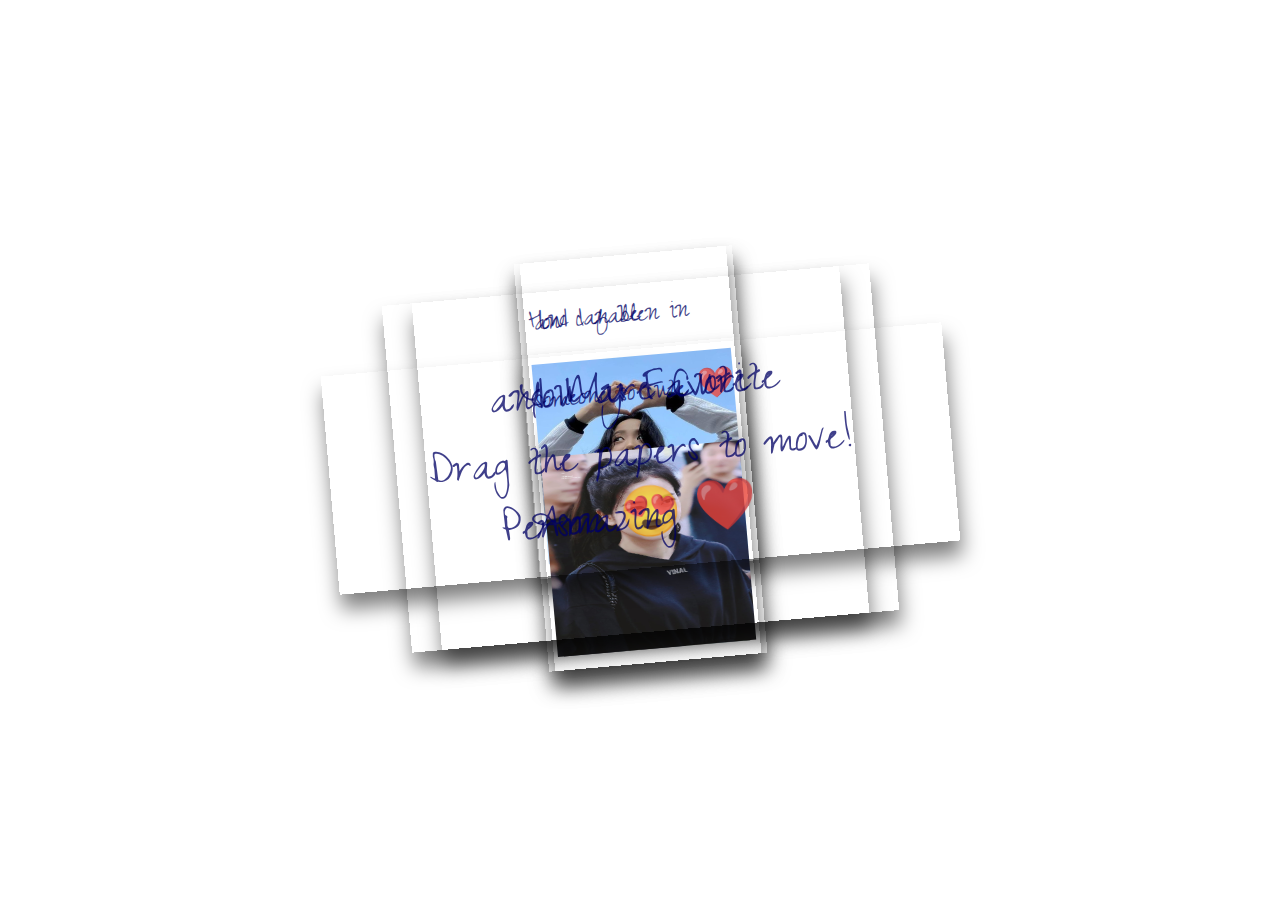
<file: index.html>
<!DOCTYPE html>
<html lang="en">
<head>
  <meta charset="UTF-8">
  <title>CodePen - Drag Papers ❤️</title>
  <link rel='stylesheet' href='https://fonts.googleapis.com/css2?family=Short+Stack&amp;family=Homemade+Apple&amp;display=swap'>
  <link rel="stylesheet" href="./style.css">
</head>
<body>
<div class="paper heart">
</div>
  
<div class="paper image">
  <p> and I fallen in</p>
    <p>Love with You 😍 </p>
   <img src="images/1.jpeg" />
</div>

<div class="paper image">
  <p</p>
  <img src="images/2.jpeg" />
</div>

<div class="paper image">
  <p>How can be </p>
   <p> someone so cute ❤️ </p>

  <img src="images/3.jpg" />
</div>

<div class="paper red">
<p class="p1"> and My Favorite</p>
<p class="p2">Person 😍</p>
</div>

<div class="paper">
<p class="p1">You are Cute </p>
  <p class="p1">Amazing <span style="color: red !important;">❤️</span></p>
</div>

<div class="paper">
<p class="p1">Drag the papers to move!</p>
</div>
<script src="./mobile.js"></script>

</body>
</html>
</file>
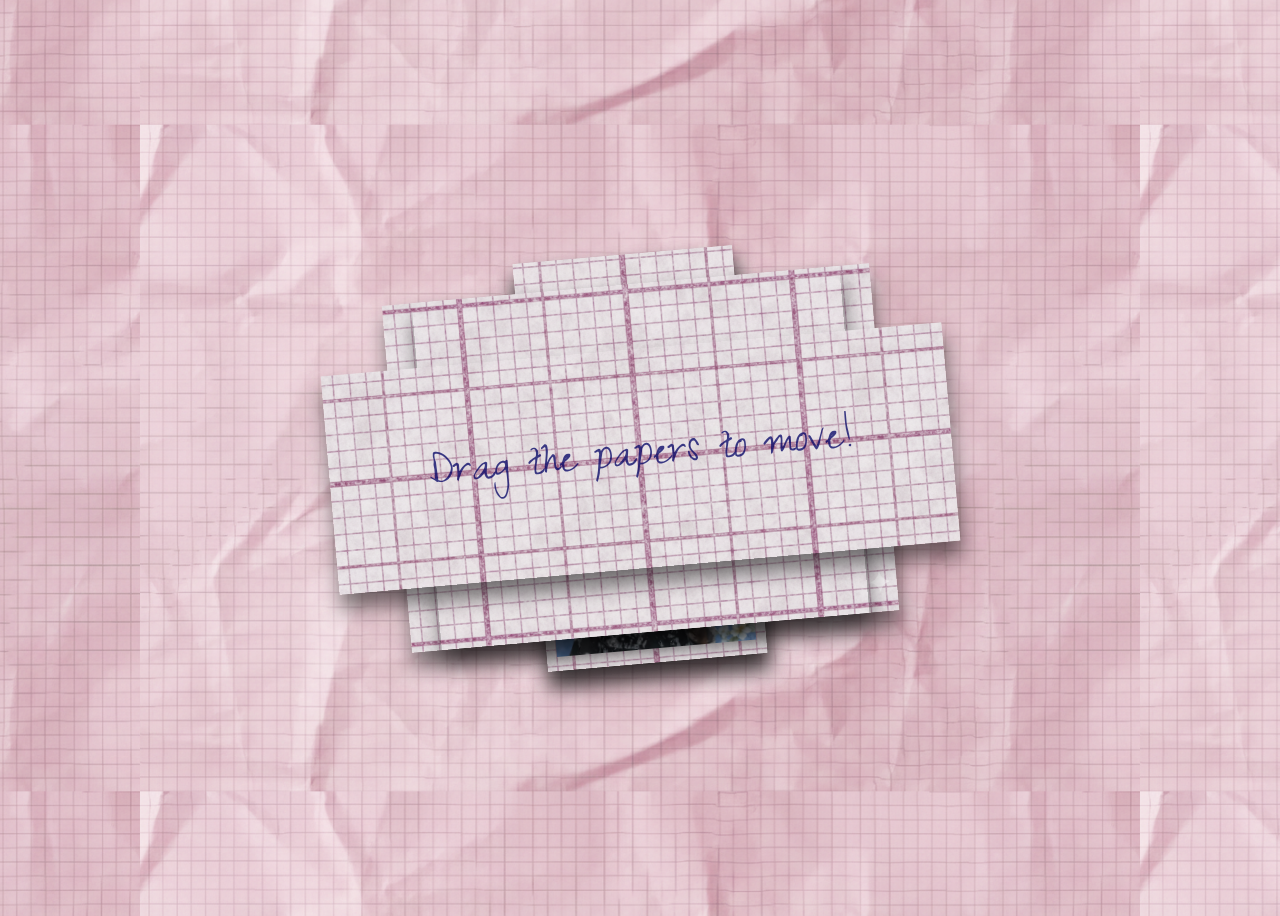
<file: Paper/index.html>
<!DOCTYPE html>
<html lang="en">
<head>
  <meta charset="UTF-8">
  <title>Suprise Gift !!❤️</title>
  <link rel='stylesheet' href='https://fonts.googleapis.com/css2?family=Short+Stack&amp;family=Homemade+Apple&amp;display=swap'>
  <link rel="stylesheet" href="./style.css">
</head>
<body>
<div class="paper heart">
</div>

<div class="paper image">

  <img src="images/2.jpeg" />
</div>

<div class="paper image">

  <img src="images/5.jpeg" />
</div>

  
<div class="paper image">
  <p> and I fallen in</p>
    <p>Love with You 😍 </p>
   <img src="images/1.jpeg" />
</div>


<div class="paper image">
  <p>How can be </p>
   <p> someone so cute ❤️ </p>

  <img src="images/3.jpeg" />
</div>

<div class="paper red">
<p class="p1"> and My Favorite</p>
<p class="p2">Person 😍</p>
</div>

<div class="paper">
<p class="p1">You are Cute </p>
  <p class="p1">Amazing <span style="color: red !important;">❤️</span></p>
</div>

<div class="paper">
<p class="p1">Drag the papers to move!</p>
</div>
<!-- <script src="./mobile.js"></script> -->
<script src="./script.js"></script>

</body>
</html>
</file>
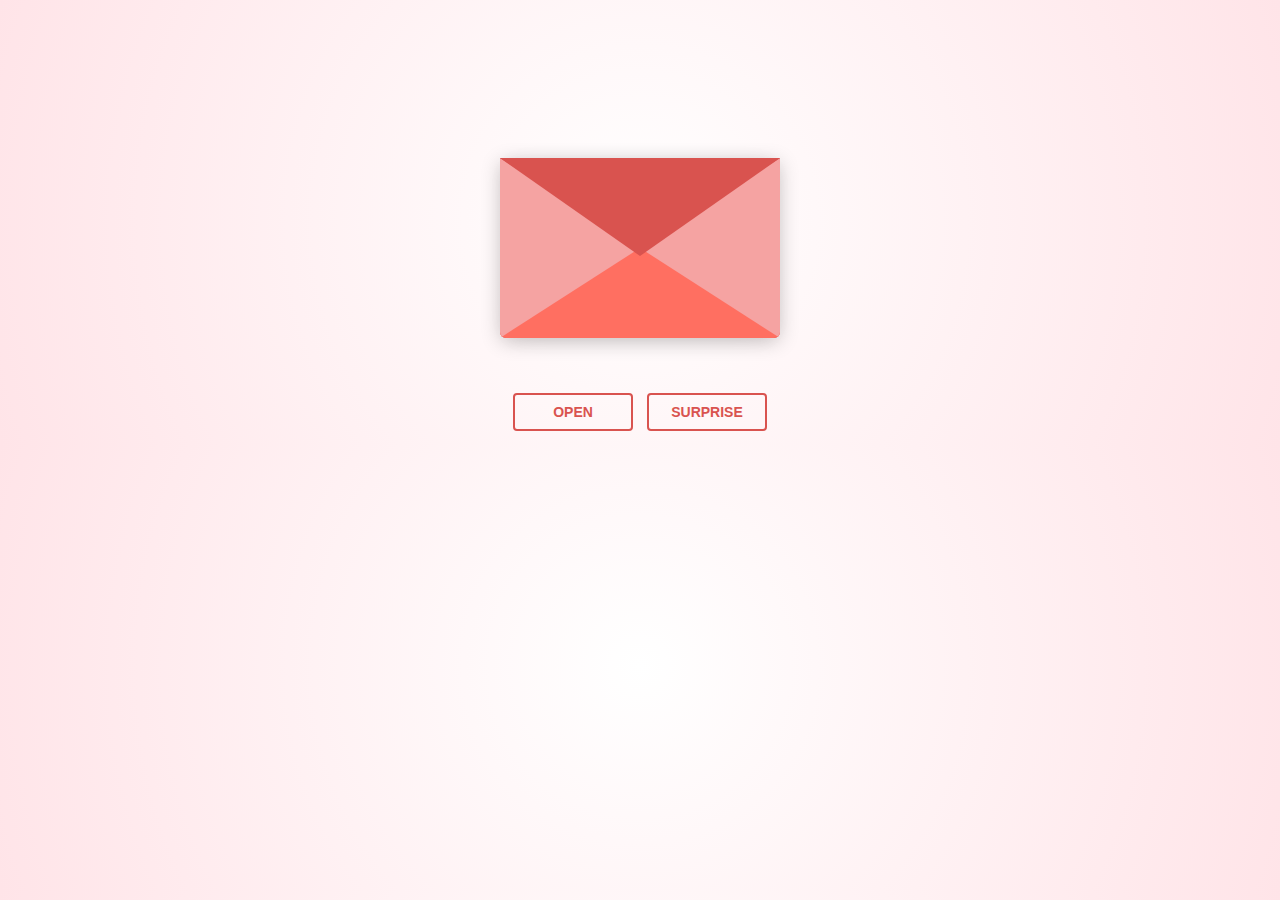
<file: letter/love letter 2.html>
<!DOCTYPE html>
<html lang="en">
  <head>
    <meta charset="UTF-8" />
    <title>Love uuu!!</title>
    <link rel="preconnect" href="https://fonts.googleapis.com" />
    <link rel="preconnect" href="https://fonts.gstatic.com" crossorigin />
    <link
      href="https://fonts.googleapis.com/css2?family=Dancing+Script:wght@400..700&display=swap"
      rel="stylesheet" />
    <link rel="stylesheet" href="love letter 2.css" />
  </head>
  <body>
    <!-- tiktok meowish -->
    <div class="envlope-wrapper">
      <div id="envelope" class="close">
        <div class="front flap"></div>
        <div class="front pocket"></div>
        <div class="letter">
          <div class="words line1">Dear Baby,</div>
          <div class="words line2">Happy Valentine's Day! 
            Loving you for the past four years has been my greatest joy, and I can't wait for all our tomorrows.</div>
        </div>
        <div class="hearts">
          <div class="heart a1"></div>
          <div class="heart a2"></div>
          <div class="heart a3"></div>
        </div>
      </div>
    </div>
    <div class="reset">
      <button id="open">Open</button>
      <a href="../Paper/index.html"><button >Surprise</button></a>
      
    </div>

    <script src="https://cdnjs.cloudflare.com/ajax/libs/jquery/3.5.1/jquery.min.js"></script>
    <script src="love letter 2.js"></script>
  </body>
</html>
</file>
<file: style.css>
@import url('https://fonts.googleapis.com/css2?family=Zeyada&display=swap');

body {
  height: 100vh;
  display: flex;
  align-items: center;
  justify-content: center;

  background-size: 1000px;
  background-image: url("https://www.psdgraphics.com/wp-content/uploads/2022/01/white-math-paper-texture.jpg");
  background-position: center center;
}

.paper {
  background-image: url("https://i0.wp.com/textures.world/wp-content/uploads/2018/10/2-Millimeter-Paper-Background-copy.jpg?ssl=1");
  background-size: 500px;
  background-position: center center;
  padding: 20px 100px;
/* min-width: 800px; */
  
  transform: rotateZ(-5deg);
  box-shadow: 1px 15px 20px 0px rgba(0,0,0,0.5);
  
  position: absolute;
}

.paper.heart {
  position: relative;
  width: 200px;
  height: 200px;
  padding: 0;
  border-radius: 50%;
}

.paper.image {
  padding: 10px;
}
.paper.image p {
  font-size: 30px;
}

img {
  max-height: 200px;
  width: 100%;
  user-select: none;
}

.paper.heart::after {
  content: "";
  background-image: url('https://cdn.pixabay.com/photo/2016/03/31/19/25/cartoon-1294994__340.png');
  width: 100%;
  height: 100%;
  position: absolute;
  top: 0;
  left: 0;
  background-size: 150px;
  background-position: center center;
  background-repeat: no-repeat;
  opacity: 0.6;
}

p {
  font-family: 'Zeyada';
  font-size: 50px;
  color: rgb(0,0,100);
  opacity: 0.75;
  user-select: none;
  
  /* filter: drop-shadow(2px 1.5px 1px rgba(0,0,105,0.9)); */
}
</file>
<file: Paper/style.css>
@import url('https://fonts.googleapis.com/css2?family=Zeyada&display=swap');

body {
  height: 100vh;
  display: flex;
  align-items: center;
  justify-content: center;

  background-size: 1000px;
  background-image: url(images/bg.png);
  background-position: center center;
}

.paper {
  background-image: url(images/card.png);
  background-size: 500px;
  background-position: center center;
  padding: 20px 100px;
/* min-width: 800px; */
  
  transform: rotateZ(-5deg);
  box-shadow: 1px 15px 20px 0px rgba(0,0,0,0.5);
  
  position: absolute;
}

.paper.heart {
  position: relative;
  width: 200px;
  height: 200px;
  padding: 0;
  border-radius: 50%;
}

.paper.image {
  padding: 10px;
}
.paper.image p {
  font-size: 30px;
}

img {
  max-height: 200px;
  width: 100%;
  user-select: none;
}

.paper.heart::after {
  content: "";
  background-image: url('https://cdn.pixabay.com/photo/2016/03/31/19/25/cartoon-1294994__340.png');
  width: 100%;
  height: 100%;
  position: absolute;
  top: 0;
  left: 0;
  background-size: 150px;
  background-position: center center;
  background-repeat: no-repeat;
  opacity: 0.6;
}

p {
  font-family: 'Zeyada';
  font-size: 50px;
  color: rgb(0,0,100);
  opacity: 0.75;
  user-select: none;
  
  /* filter: drop-shadow(2px 1.5px 1px rgba(0,0,105,0.9)); */
}
</file>
<file: letter/love letter 2.css>
#envelope {
  position: relative;
  width: 280px;
  height: 180px;
  border-bottom-left-radius: 6px;
  border-bottom-right-radius: 6px;
  margin-left: auto;
  margin-right: auto;
  top: 150px;
  background-color: #d9534f; /* Warm romantic red */
  box-shadow: 0 4px 20px rgba(0, 0, 0, 0.2);
}

.front {
  position: absolute;
  width: 0;
  height: 0;
  z-index: 3;
}

.flap {
  border-left: 140px solid transparent;
  border-right: 140px solid transparent;
  border-bottom: 82px solid transparent;
  /* a little smaller */
  border-top: 98px solid #d9534f; /* Same romantic red */
  /* a little larger */
  transform-origin: top;
  pointer-events: none;
}

.pocket {
  border-left: 140px solid #f5a3a2; /* Soft pinkish red for the pocket */
  border-right: 140px solid #f5a3a2;
  border-bottom: 90px solid #ff6f61; /* Lighter romantic red */
  border-top: 90px solid transparent;
  border-bottom-left-radius: 6px;
  border-bottom-right-radius: 6px;
}

.letter {
  position: relative;
  background-color: #fff;
  width: 90%;
  margin-left: auto;
  margin-right: auto;
  height: 90%;
  top: 5%;
  border-radius: 6px;
  box-shadow: 0 2px 26px rgba(0, 0, 0, 0.12);
  font-family: "Dancing Script", cursive;
}

.letter:after {
  content: "";
  position: absolute;
  top: 0;
  bottom: 0;
  left: 0;
  right: 0;
}

.words {
  position: absolute;
  left: 10%;
  width: 80%;
  height: 65%;
  background-color: #ffe6e6; 
}

.words.line1 {
  top: 10%;
  font-size: 0.5rem;
  width: 25%;
  height: 7%;
  font-size: 0.7rem;
}

.words.line2 {
  top: 30%;
  text-align: center;
  font-size: 1.1rem;
}

.words.line3 {
  top: 50%;
  font-size: 1.1rem;
  text-align: center;
}

.words.line4 {
  top: 70%;
  font-size: 1.1rem;
  text-align: center;
}

.open .flap {
  transform: rotateX(180deg);
  transition: transform 0.4s ease, z-index 0.6s;
  z-index: 1;
}

.close .flap {
  transform: rotateX(0deg);
  transition: transform 0.4s 0.6s ease, z-index 1s;
  z-index: 5;
}

.close .letter {
  transform: translateY(0px);
  transition: transform 0.4s ease, z-index 1s;
  z-index: 1;
}

.open .letter {
  transform: translateY(-100px);
  transition: transform 0.4s 0.6s ease, z-index 0.6s;
  z-index: 2;
}

.hearts {
  position: absolute;
  top: 90px;
  left: 0;
  right: 0;
  z-index: 2;
}

.heart {
  position: absolute;
  bottom: 0;
  right: 10%;
  pointer-events: none;
}

.heart:before,
.heart:after {
  position: absolute;
  content: "";
  left: 50px;
  top: 0;
  width: 50px;
  height: 80px;
  background: #e60073; /* Deep romantic pink */
  border-radius: 50px 50px 0 0;
  transform: rotate(-45deg);
  transform-origin: 0 100%;
  pointer-events: none;
}

.heart:after {
  left: 0;
  transform: rotate(45deg);
  transform-origin: 100% 100%;
}

.close .heart {
  opacity: 0;
  -webkit-animation: none;
  animation: none;
}

.a1 {
  left: 20%;
  transform: scale(0.6);
  opacity: 1;
  -webkit-animation: slideUp 4s linear 1, sideSway 2s ease-in-out 4 alternate;
  -moz-animation: slideUp 4s linear 1, sideSway 2s ease-in-out 4 alternate;
  -webkit-animation-fill-mode: forwards;
  animation-fill-mode: forwards;
  -webkit-animation-delay: 0.7s;
  animation-delay: 0.7s;
}

.a2 {
  left: 55%;
  transform: scale(1);
  opacity: 1;
  -webkit-animation: slideUp 5s linear 1, sideSway 4s ease-in-out 2 alternate;
  -moz-animation: slideUp 5s linear 1, sideSway 4s ease-in-out 2 alternate;
  -webkit-animation-fill-mode: forwards;
  animation-fill-mode: forwards;
  -webkit-animation-delay: 0.7s;
  animation-delay: 0.7s;
}

.a3 {
  left: 10%;
  transform: scale(0.8);
  opacity: 1;
  -webkit-animation: slideUp 7s linear 1, sideSway 2s ease-in-out 6 alternate;
  -moz-animation: slideUp 7s linear 1, sideSway 2s ease-in-out 6 alternate;
  -webkit-animation-fill-mode: forwards;
  animation-fill-mode: forwards;
  -webkit-animation-delay: 0.7s;
  animation-delay: 0.7s;
}

@-webkit-keyframes slideUp {
  0% {
    top: 0;
  }
  100% {
    top: -600px;
  }
}
@keyframes slideUp {
  0% {
    top: 0;
  }
  100% {
    top: -600px;
  }
}
@-webkit-keyframes sideSway {
  0% {
    margin-left: 0px;
  }
  100% {
    margin-left: 50px;
  }
}
@keyframes sideSway {
  0% {
    margin-left: 0px;
  }
  100% {
    margin-left: 50px;
  }
}
body {
  background: radial-gradient(circle, #ffffff 0%, #ffe4e8 100%);

}

.envlope-wrapper {
  height: 380px;
}

.reset {
  text-align: center;
}

.reset button {
  font-weight: 800;
  font-style: normal;
  transition: all 0.1s linear;
  -webkit-appearance: none;
  background-color: transparent;
  border: solid 2px #d9534f;
  border-radius: 4px;
  color: #d9534f;
  display: inline-block;
  font-size: 14px;
  text-transform: uppercase;
  margin: 5px;
  padding: 10px;
  line-height: 1em;
  text-decoration: none;
  min-width: 120px;
  cursor: pointer;
}

.reset button:hover {
  background-color: #d9534f;
  color: #fff;
}
</file>
